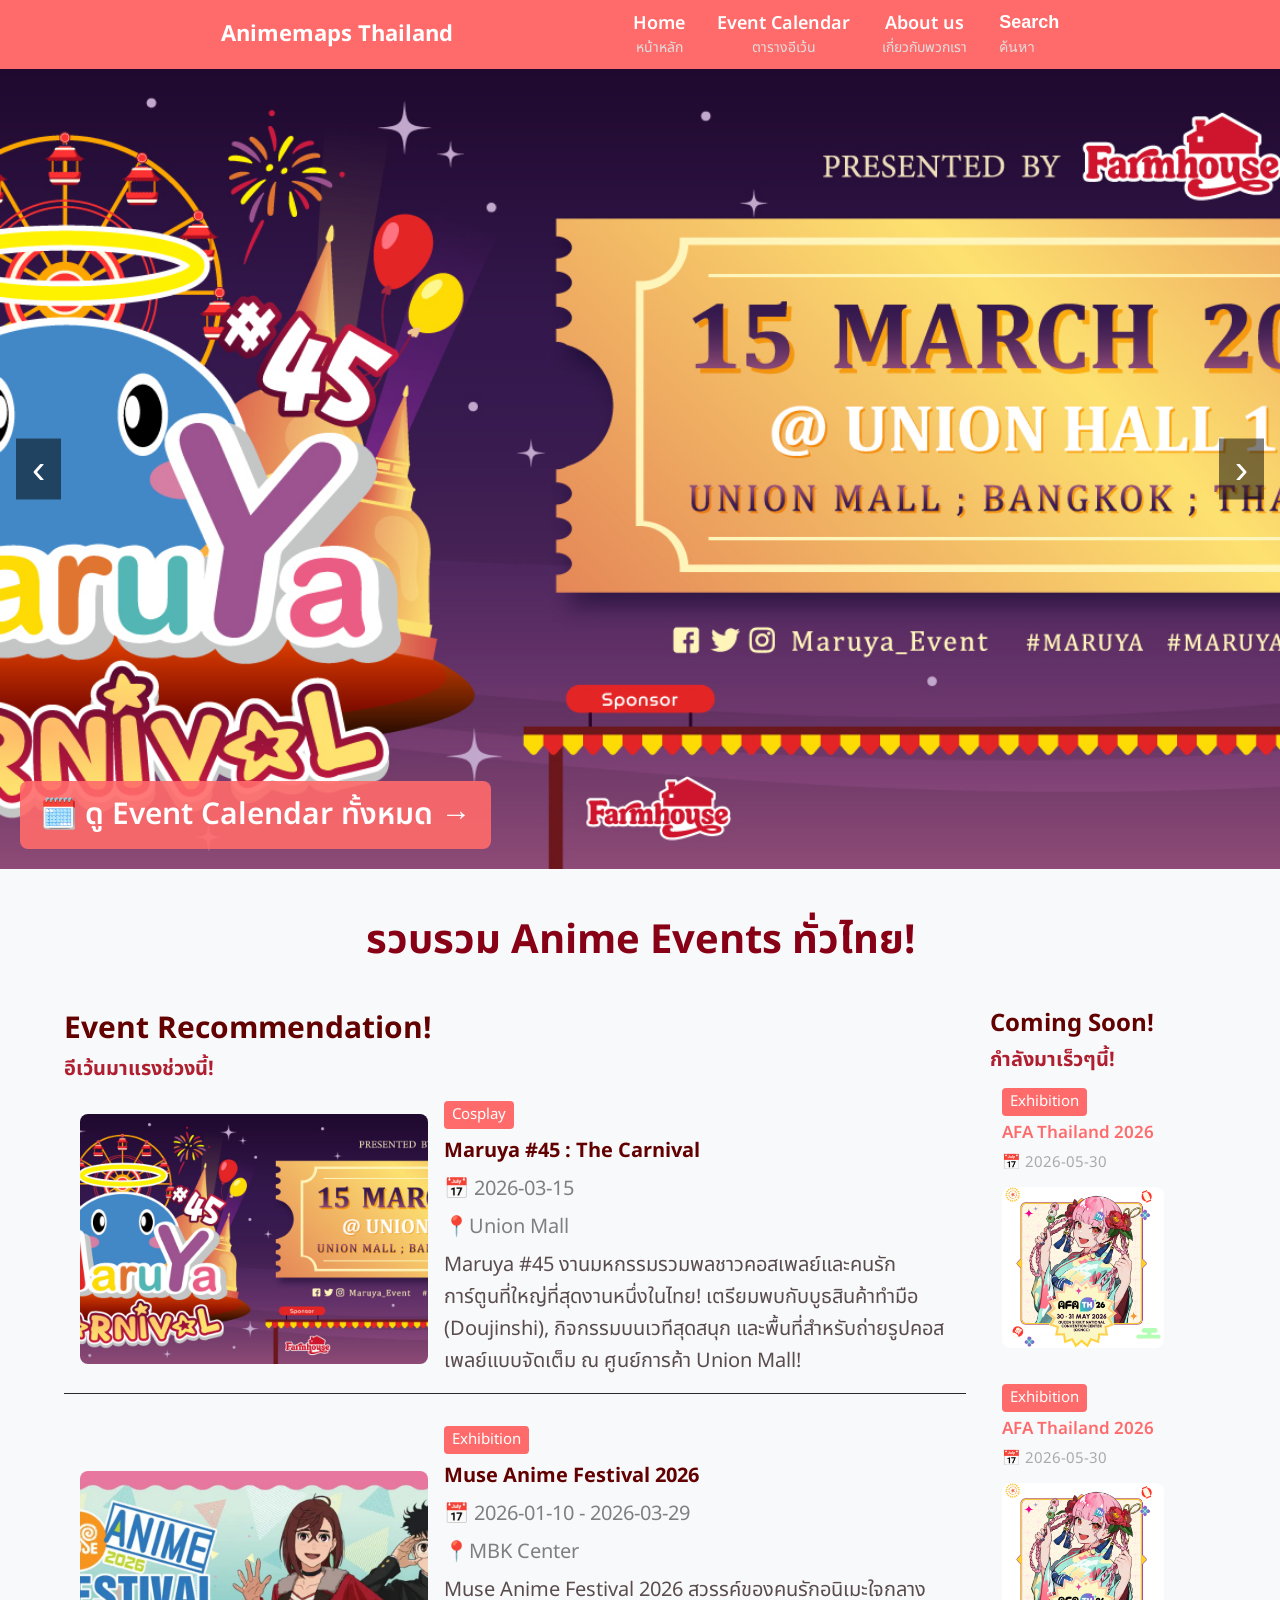
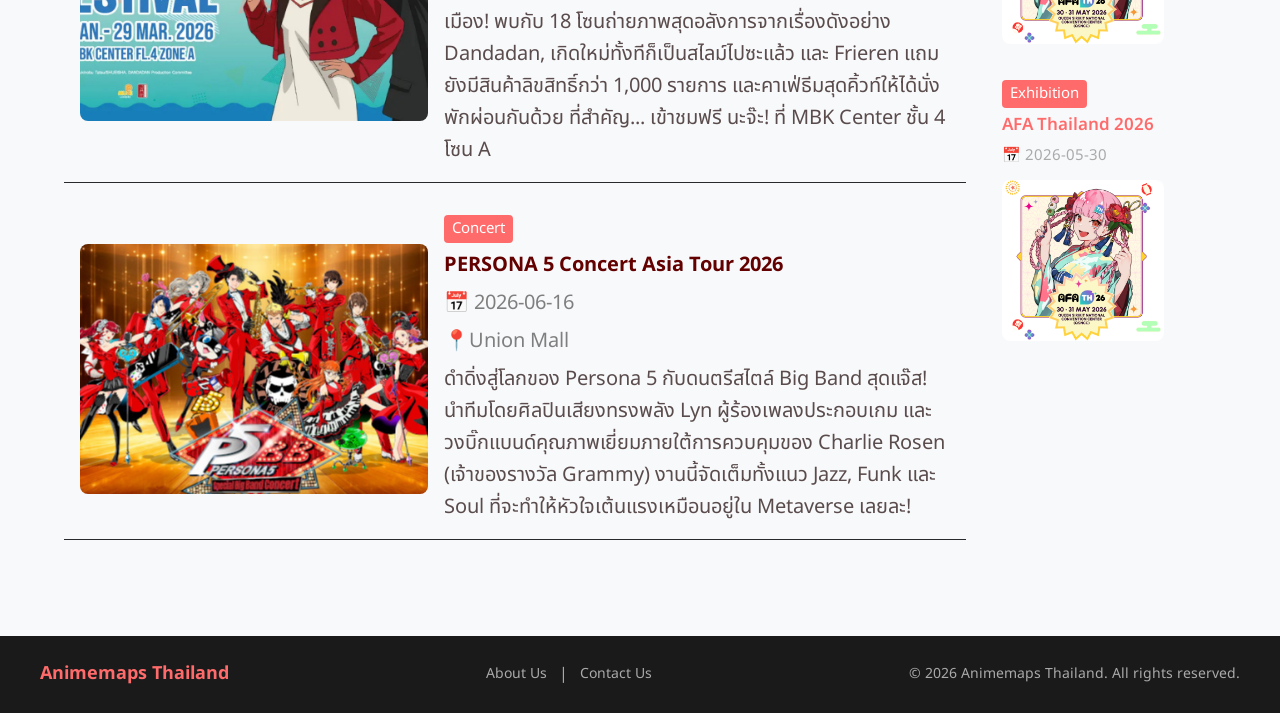
<file: index.html>
<!doctype html>

<html lang="th">
  <head>
    <meta charset="UTF-8" />
    <!--ถ้าไม่ใส่ ภาษาไทยในเว็บจะแสดงผลเป็นอักขระแปลกๆ -->
    <meta name="viewport" content="width=device-width, initial-scale=1.0" />
    <title>Animemaps Thailand</title>
    <link rel="stylesheet" href="styles/general.css" />
    <link rel="stylesheet" href="styles/nav.css" />
    <link rel="stylesheet" href="styles/slideshow.css" />
    <link rel="stylesheet" href="styles/event.css" />
    <link rel="stylesheet" href="styles/comingsoon.css" />
    <link rel="stylesheet" href="styles/footer.css" />

    <!--font-->
    <link
      href="https://fonts.googleapis.com/css2?family=Noto+Sans+Thai:wght@300;400;600;700&display=swap"
      rel="stylesheet"
    />
  </head>

  <body>
    <header>
      <nav>
        <div id="logo">Animemaps Thailand</div>
        <!--Navigation Bar--Mobile-->
        <div class="nav-mobile">
          <a href="index.html">
            <img src="icon/home.png" alt="home" />
          </a>

          <a href="event-calendar.html">
            <img src="icon/event-calendar.png" alt="event-calendar" />
          </a>

          <a href="about-us.html">
            <img src="icon/about-us.png" alt="about-us" />
          </a>
          <div id="search-popup-mobile">
            <input type="search" placeholder="ค้นหาอีเว้น..." />
          </div>
        </div>
        <!--Navigation Bar-->
        <div class="nav-menu">
          <ul>
            <!--"Unordered List" (รายการแบบไม่เรียงลำดับ) -->
            <li>
              <a href="index.html">
                <span>Home</span>
                <span>หน้าหลัก</span>
              </a>
            </li>
            <!--(List Item) กำหนดรายการย่อยภายในรายการหลัก-->
            <li>
              <a href="event-calendar.html">
                <span>Event Calendar</span>
                <span>ตารางอีเว้น</span>
              </a>
            </li>
            <li>
              <a href="about-us.html">
                <span>About us</span>
                <span>เกี่ยวกับพวกเรา</span>
              </a>
            </li>
          </ul>
          <button id="search-btn">
            <div class="search-icon">Search</div>
            <div>ค้นหา</div>
          </button>
        </div>
      </nav>
    </header>

    <!--BACK TO TOP-->
    <button id="scrollTopBtn" title="กลับขึ้นด้านบน">▲</button>

    <!--SEARCH POPUP-->
    <div id="search-popup">
      <input type="text" placeholder="ค้นหาอีเว้น..." />
      <button id="close-search">X</button>
    </div>

    <!--SLIDESHOW-->
    <section id="slideshow">
      <button id="back-btn">&#8249;</button>
      <div id="slideshow-container"></div>
      <button id="next-btn">&#8250;</button>
      <a href="event-calendar.html" id="calendar-btn">
        🗓️ ดู Event Calendar ทั้งหมด →
      </a>
    </section>

    <!--EVENT RECOMMENDATION-->
    <section id="recommendations">
      <div class="container">
        <h1>รวบรวม Anime Events ทั่วไทย!</h1>
        <div id="recommendations-layout">
          <div id="event-container">
            <h2>Event Recommendation!</h2>
            <h3>อีเว้นมาแรงช่วงนี้!</h3>
          </div>
          <div id="upcoming-events">
            <h2>Coming Soon!</h2>
            <h3>กำลังมาเร็วๆนี้!</h3>
          </div>
        </div>
      </div>
    </section>

    <!--Footer-->
    <footer>
      <div class="footer-container">
        <div id="footer-logo">Animemaps Thailand</div>
        <div class="footer-links">
          <a href="about-us.html">About Us</a>
          <span>|</span>
          <a
            href="https://www.linkedin.com/in/chaiyawat-jenvasu"
            target="_blank"
            >Contact Us</a
          >
        </div>
        <p class="footer-copyright">
          © 2026 Animemaps Thailand. All rights reserved.
        </p>
      </div>
    </footer>
    <script src="scripts/general.js"></script>
    <script src="scripts/slides.js"></script>
    <script src="scripts/events.js"></script>
    <script src="scripts/comingsoon.js"></script>
    <script src="scripts/search.js"></script>
  </body>
</html>
</file>
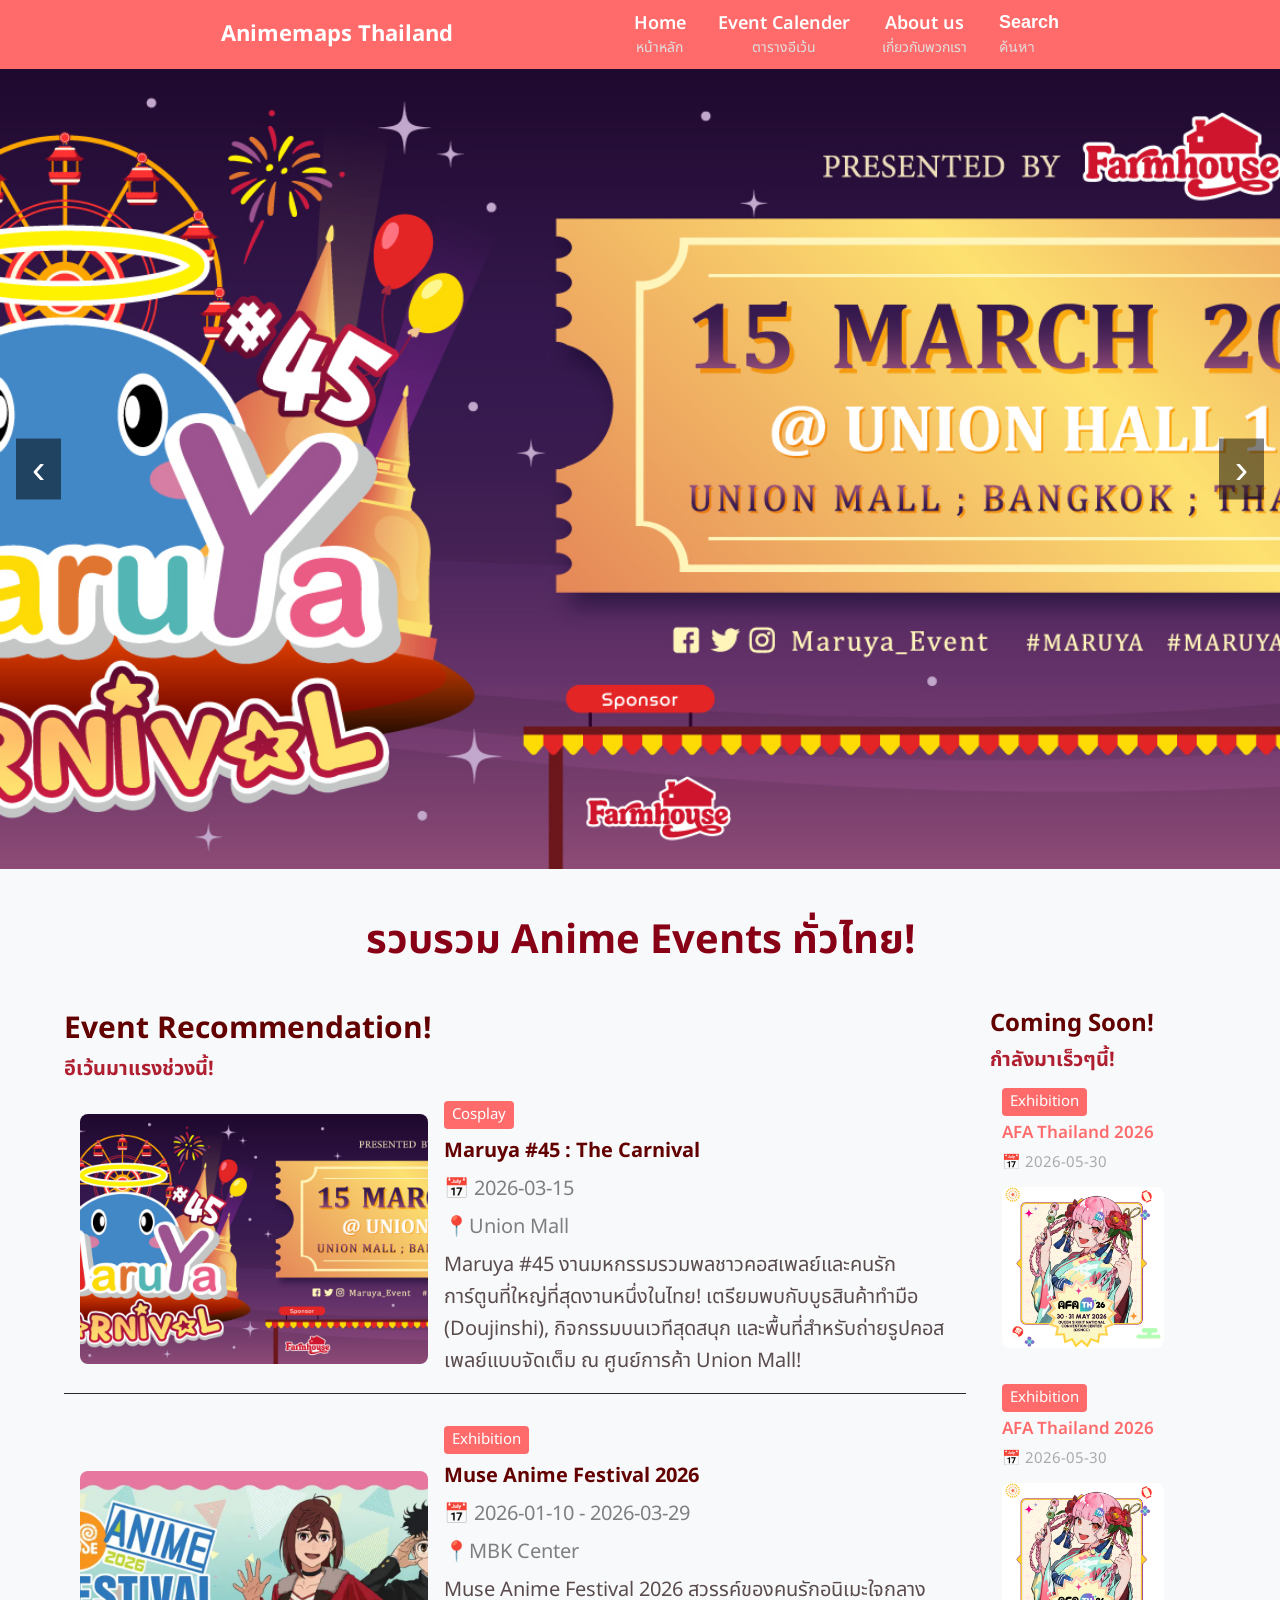
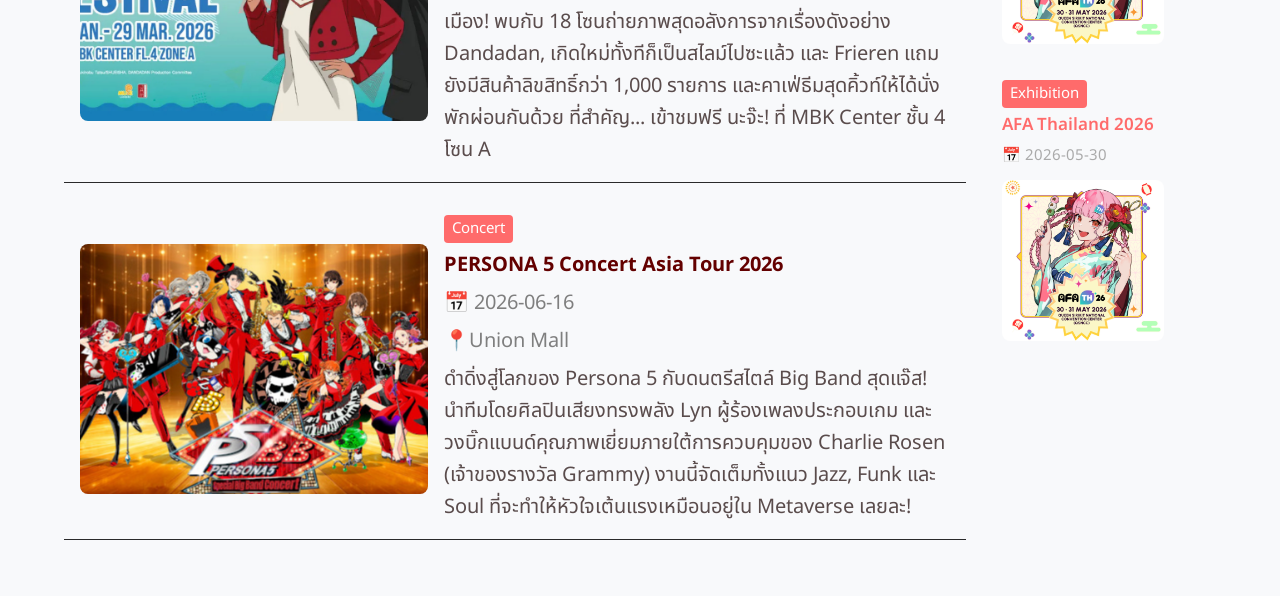
<file: home.html>
<!doctype html>

<html lang="th">
  <head>
    <meta charset="UTF-8" />
    <!--ถ้าไม่ใส่ ภาษาไทยในเว็บจะแสดงผลเป็นอักขระแปลกๆ -->
    <meta name="viewport" content="width=device-width, initial-scale=1.0" />
    <title>Animemaps Thailand</title>
    <link rel="stylesheet" href="/styles/general.css" />
    <link rel="stylesheet" href="/styles/nav.css" />
    <link rel="stylesheet" href="/styles/slideshow.css" />
    <link rel="stylesheet" href="/styles/event.css" />
    <link rel="stylesheet" href="/styles/comingsoon.css" />

    <!--font-->
    <link
      href="https://fonts.googleapis.com/css2?family=Noto+Sans+Thai:wght@300;400;600;700&display=swap"
      rel="stylesheet"
    />
  </head>

  <body>
    <header>
      <nav>
        <div id="logo">Animemaps Thailand</div>
        <!--Navigation Bar--Mobile-->
        <div class="nav-mobile">
          <a href="home.html">
            <img src="/icon/home.png" alt="home" />
          </a>

          <a href="event-calender.html">
            <img src="/icon/event-calendar.png" alt="event-calendar" />
          </a>

          <a href="about-us.html">
            <img src="/icon/about-us.png" alt="about-us" />
          </a>
          <div id="search-popup-mobile">
            <input type="search" placeholder="ค้นหาอีเว้น..." />
          </div>
        </div>
        <!--Navigation Bar-->
        <div class="nav-menu">
          <ul>
            <!--"Unordered List" (รายการแบบไม่เรียงลำดับ) -->
            <li>
              <a href="home.html">
                <span>Home</span>
                <span>หน้าหลัก</span>
              </a>
            </li>
            <!--(List Item) กำหนดรายการย่อยภายในรายการหลัก-->
            <li>
              <a href="event-calender.html">
                <span>Event Calender</span>
                <span>ตารางอีเว้น</span>
              </a>
            </li>
            <li>
              <a href="about-us.html">
                <span>About us</span>
                <span>เกี่ยวกับพวกเรา</span>
              </a>
            </li>
          </ul>
          <button id="search-btn">
            <div class="search-icon">Search</div>
            <div>ค้นหา</div>
          </button>
        </div>
      </nav>
    </header>

    <!--SEARCH POPUP-->
    <div id="search-popup">
      <input type="text" placeholder="ค้นหาอีเว้น..." />
      <button id="close-search">X</button>
    </div>

    <!--SLIDESHOW-->
    <section id="slideshow">
      <button id="back-btn">&#8249;</button>
      <div id="slideshow-container"></div>
      <button id="next-btn">&#8250;</button>
    </section>

    <!--EVENT RECOMMENDATION-->
    <section id="recommendations">
      <div class="container">
        <h1>รวบรวม Anime Events ทั่วไทย!</h1>
        <div id="recommendations-layout">
          <div id="event-container">
            <h2>Event Recommendation!</h2>
            <h3>อีเว้นมาแรงช่วงนี้!</h3>
          </div>
          <div id="upcoming-events">
            <h2>Coming Soon!</h2>
            <h3>กำลังมาเร็วๆนี้!</h3>
          </div>
        </div>
      </div>
    </section>
    <script src="/scripts/slides.js"></script>
    <script src="/scripts/events.js"></script>
    <script src="/scripts/comingsoon.js"></script>
    <script src="/scripts/search.js"></script>
  </body>
</html>
</file>
<file: styles/general.css>
* {
  margin: 0;
  padding: 0;
  box-sizing: border-box;
}

:root {
  --hover: #ffb8b8;
  --main: #ff6b6b;
}

.container {
  max-width: 1400px;
  margin: 0 auto;
  padding: 0 24px;
}

body {
  font-family: "Noto Sans Thai", sans-serif;
  background: #f8f9fb;
  line-height: 1.6;
}

a {
  text-decoration: none;
  color: inherit;
}

ul {
  list-style: none;
}

#scrollTopBtn {
  display: none;
  position: fixed;
  bottom: 30px;
  right: 30px;
  z-index: 999;
  width: 50px;
  height: 50px;
  background-color: var(--main);
  color: white;
  border: none;
  border-radius: 50%;
  font-size: 20px;
  cursor: pointer;
  box-shadow: 0 4px 8px rgba(0, 0, 0, 0.3);
  transition: background-color 0.3s;
}

#scrollTopBtn:hover {
  background-color: #e55a5a;
}
</file>
<file: styles/nav.css>
nav {
  display: flex;
  justify-content: space-evenly;
  align-items: center;
  background-color: #ff6b6b;
  padding: 10px 40px;
}

.nav-mobile {
  display: none;
}

.nav-menu {
  display: flex;
  align-items: center;
  gap: 32px;
}

#logo {
  font-size: 22px;
  font-weight: bold;
  color: white;
  display: flex;
}

nav ul {
  display: flex;
  gap: 32px;
}

nav ul li a {
  display: flex;
  flex-direction: column;
  align-items: center;
  font-size: 18px;
}

nav ul li a span:first-child {
  font-weight: 600;
  color: #ffffff;
  transition: 0.3s ease-in;
}

nav ul li a span:last-child {
  font-size: 14px;
  color: #e0dfdf;
  margin-top: -2px;
}

nav ul li a span:first-child:hover {
  color: #7f5151;
}

#search-btn {
  background: none;
  border: none;
  display: flex;
  flex-direction: column;
  font-size: 18px;
  cursor: pointer;
  transition: 0.3s;
}

#search-btn div:first-child {
  font-weight: 600;
  color: #ffffff;
}

#search-btn div:last-child {
  font-size: 14px;
  color: #e0dfdf;
  margin-top: 3px;
}

#search-btn div:first-child:hover {
  color: #7f5151;
  transition: 0.3s ease-in;
}

#search-popup {
  display: none;
  position: fixed;
  background: rgba(0, 0, 0, 0.7);
  top: 0;
  width: 100%;
  height: 100%;
  z-index: 100;
  justify-content: center;
  align-items: center;
}

.search-item {
  display: flex;
  align-items: center;
  gap: 12px;
  cursor: pointer;
  border-bottom: 1px solid #eee;
  color: black;
}

.search-item:hover {
  background-color: #cacaca;
}

.search-item img:hover {
  opacity: 0.8;
}

.search-item img {
  width: 150px;
  height: 100px;
  object-fit: cover;
  border-radius: 4px;
  flex-shrink: 0;
}

#search-popup.active {
  display: flex;
}

#search-popup input {
  width: 700px;
  padding: 16px;
  font-size: 18px;
  border-radius: 8px;
  border: none;
  outline: none;
}

#search-results {
  position: absolute;
  top: 210px;
  background: white;
  width: 700px;
  border-radius: 10px;
  overflow: hidden;
  max-height: 400px;
  overflow-y: auto;
}

#close-search {
  position: absolute;
  bottom: 40%;
  background: none;
  border: none;
  color: white;
  font-size: 30px;
  cursor: pointer;
}

@media (max-width: 768px) {
  nav {
    padding-bottom: 0px;
  }
  .nav-menu {
    display: none;
  }

  #logo {
    display: none;
  }

  .nav-mobile {
    display: flex;
    flex-direction: row;
    justify-content: space-evenly;
    flex-wrap: wrap;
  }

  .nav-mobile img {
    width: 100%;
    height: 100px;
  }

  #search-popup-mobile {
    display: flex;
    margin: 0;
    height: 50px;
    width: 100%;
    justify-content: center;
    align-items: center;
    position: relative;
  }

  #search-popup-mobile input {
    width: 100%;
    padding: 10px;
    border-radius: 8px;
  }

  #search-results-mobile {
    position: absolute;
    top: 50px;
    z-index: 200;
    background: white;
    width: 100%;
    border-radius: 8px;
    max-height: 300px;
    overflow-y: auto;
    box-shadow: 0 10px 30px rgba(0, 0, 0, 0.5) !important;
  }

  /* nav {
    flex-direction: column; 
    align-items: center;
  }

  #logo {
    align-self: center;
  }

  .nav-menu {
    width: 100%;
    display: flex;
    flex-direction: column;
    text-align: center;
  }

  nav ul {
    display: grid;
    justify-content: center;
    flex-wrap: wrap;
    order: 1;
  }

  #search-btn {
    order: 2;
    align-self: center;
  } 
*/
}
</file>
<file: styles/slideshow.css>
#slideshow {
  width: 100%;
  height: 800px;
  position: relative;
  overflow: hidden; /*[slide1][slide2][slide3]  ← อยู่นอกกรอบ แต่ overflow:hidden ซ่อนไว้*/
}
/*เราใช้ position: relative; เพื่อให้กล่องแม่เป็นจุดศูนย์กลาง

เราใช้ overflow: hidden; เพื่อที่เวลาเราทำ Effect เช่น ให้รูปข้างในขยายใหญ่ขึ้นตอน Hover รูปที่ขยายจะได้ไม่ทะลุขอบกล่องออกมานั่นเอง*/

#back-btn,
#next-btn {
  position: absolute;
  top: 50%;
  transform: translateY(-50%);
  background: rgba(0, 0, 0, 0.5);
  color: white;
  border: none;
  font-size: 40px;
  padding: 8px 16px;
  cursor: pointer;
  z-index: 10;
}

#back-btn {
  left: 16px;
}
#next-btn {
  right: 16px;
}

#slideshow-container {
  width: 100%;
  height: 100%;
  display: flex;
  position: relative; /*อยู่ตำแหน่งปกติ แต่เป็นจุดabsoluteแปะไว้*/
}

.slide {
  position: absolute; /*บอกว่า "วางตัวเองโดยอ้างอิงจาก parent ที่เป็น relative"*/
  top: 0;
  left: 0;
  width: 100%;
  height: 100%;
  cursor: pointer;
  background-size: cover;
  background-position: center;
  background-repeat: no-repeat;
  opacity: 0;
  transition: opacity 0.8s ease;
  pointer-events: none;
}

.slide.active {
  opacity: 1;
  pointer-events: auto;
}

#calendar-btn {
  position: absolute;
  bottom: 20px;
  left: 20px;
  background: rgba(255, 107, 107, 0.9);
  color: white;
  padding: 10px 20px;
  border-radius: 8px;
  font-weight: 600;
  font-size: 30px;
  z-index: 10;
  transition: 0.3s;
  animation: fadeIn 1.5s ease-out forwards;
}

#calendar-btn:hover {
  background: #e5a9a9;
}

@media (max-width: 768px) {
  #calendar-btn {
    font-size: 15px;
  }

  #slideshow {
    height: 300px;
    width: 100%;
  }
  .slide {
    background-size: cover;
    background-position: top center;
    min-width: 0;
  }
  #back-btn,
  #next-btn {
    font-size: 20px;
    padding: 4px 8px;
  }
}
</file>
<file: styles/event.css>
#recommendations {
  padding: 40px;
  color: #630000;
}

#recommendations h1 {
  text-align: center;
  font-size: 40px;
  margin-bottom: 32px;
  color: #880015;
}

#recommendations h3 {
  font-size: 20px;
  color: #af1f2f;
}

#recommendations .event-info h3 {
  color: #630000;
  font-weight: bold;
}

#recommendations-layout {
  display: flex;
  gap: 24px;
}

#event-container {
  flex: 2;
  font-size: 20px;
}

#upcoming-events {
  flex: 0.5;
}

.event-card {
  display: flex;
  gap: 16px;
  padding: 16px;
  margin-bottom: 16px;
  border-bottom: 1px solid #2a2a2a;
  cursor: pointer;
  align-items: center;
}

.event-card:hover {
  background-color: var(--hover);
  transition: 0.3s ease-in;
}

.event-card img {
  height: 250px;
  width: 40%;
  object-fit: cover;
  border-radius: 8px;
  flex-shrink: 1;
}
.event-info {
  display: flex;
  flex-direction: column;
  gap: 6px;
  min-width: 200px;
  flex: 1;
}

.event-info p.event-description {
  color: rgb(90, 76, 76);
}

.event-type {
  color: white;
  font-size: 15px;
  padding: 2px 8px;
  border-radius: 4px;
  width: fit-content;
  background-color: var(--main);
}

.event-info h3 {
  font-size: 30px;
  font-weight: 600;
  color: #ffffff;
}

.event-info p {
  font-size: 20px;
  color: #7f7f7f;
}

@media (max-width: 768px) {
  .event-card {
    flex-direction: column;
  }

  .event-card img {
    width: 100%;
    height: 200px;
  }

  #recommendations {
    padding: 16px;
  }
  #recommendations-layout {
    flex-direction: column;
  }
}
</file>
<file: styles/comingsoon.css>
/* ===== COMING SOON ===== */

.coming-card {
  display: flex;
  flex-direction: column;
  gap: 12px;
  padding: 12px;
  margin-bottom: 12px;
  cursor: pointer;
}
.coming-card:hover {
  opacity: 0.5;
  transition: 0.3s;
  background-color: var(--hover);
}

.coming-card img {
  flex-shrink: 0;
  width: 80%;
  max-width: 200px;
  aspect-ratio: 1;
  object-fit: cover;
  border-radius: 8px;
}

.coming-info {
  display: flex;
  flex: 1;
  flex-direction: column;
  min-width: 0;
  gap: 4px;
}

.coming-info h4 {
  font-size: 17px;
  font-weight: 600;
  color: #ff6b6b;
}

.coming-info p {
  font-size: 15px;
  color: #aaaaaa;
}

.coming-info span {
  color: white;
}
</file>
<file: styles/footer.css>
footer {
  background-color: #1a1a1a;
  padding: 24px 40px;
  margin-top: 40px;
}

.footer-container {
  max-width: 1200px;
  margin: 0 auto;
  display: flex;
  justify-content: space-between;
  align-items: center;
}

#footer-logo {
  font-size: 18px;
  font-weight: bold;
  color: #ff6b6b;
}

.footer-links {
  display: flex;
  gap: 12px;
  align-items: center;
}

.footer-links a {
  color: #aaaaaa;
  font-size: 14px;
}

.footer-links a:hover {
  color: #ffffff;
  transition: 0.3s;
}

.footer-links span {
  color: #aaaaaa;
}

.footer-copyright {
  font-size: 14px;
  color: #aaaaaa;
}

@media (max-width: 768px) {
  .footer-container {
    flex-direction: column;
    gap: 12px;
    text-align: center;
  }
}
</file>
